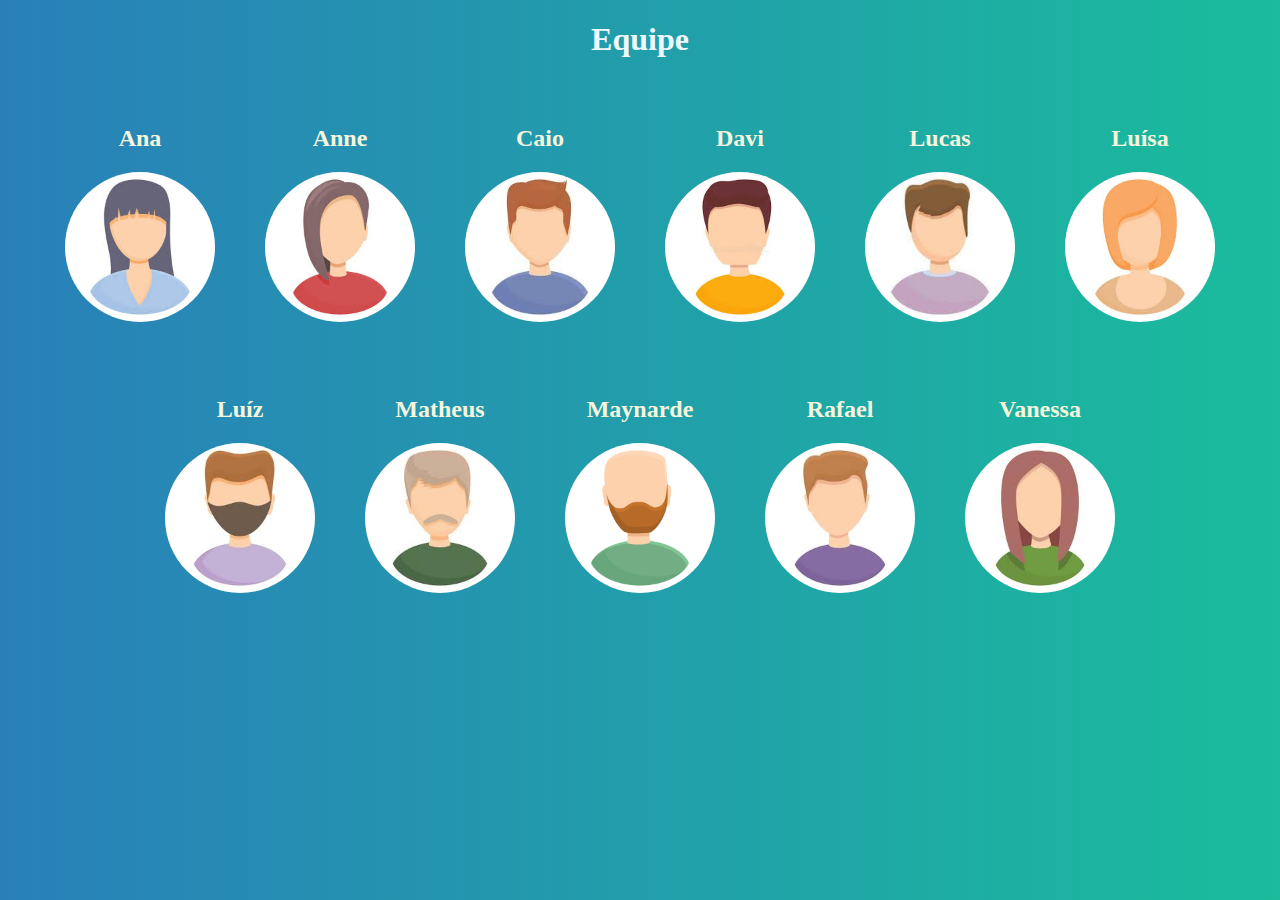
<file: index.html>
<!DOCTYPE html>
<html lang="pt-BR">
    <head>
        <meta charset="UTF-8">
        <meta name="viewport" content="width=device-width, initial-scale=1.0">
        <title>Equipe</title>
        <link rel="stylesheet" href="style_index.css">
    </head>
    <body>
        <h1>Equipe</h1> 
        <ul>
            <li>
                <h2>Ana</h2>
                <a href="equipe/Ana.html">
                    <img src="imagens/ana.jpeg" alt="Ana" width="150" height="150">
                </a>
            </li>
            <li>
                <h2>Anne</h2>
                <a href="equipe/Anne.html">
                    <img src="imagens/anne.jpeg" alt="Anne" width="150" height="150">
                </a>
            </li>
            <li>
                <h2>Caio</h2>
                <a href="equipe/Caio.html">
                    <img src="imagens/caio.jpeg" alt="Caio" width="150" height="150">
                </a>
            </li>
            <li>
                <h2>Davi</h2>
                <a href="equipe/Davi.html">
                    <img src="imagens/davi.jpeg" alt="Davi" width="150" height="150">
                </a>
            </li>
            <li>
                <h2>Lucas</h2>
                <a href="equipe/Lucas.html">
                    <img src="imagens/lucas.jpeg" alt="Lucas" width="150" height="150">
                </a>
            </li>
            <li>
                <h2>Luísa</h2>
                <a href="equipe/Luisa.html">
                    <img src="imagens/luisa.jpeg" alt="Luísa" width="150" height="150">
                </a>
            </li>
            <li>
                <h2>Luíz</h2>
                <a href="equipe/Luiz.html">
                    <img src="imagens/luiz.jpeg" alt="Luíz" width="150" height="150">
                </a>
            </li>
            <li>
                <h2>Matheus</h2>
                <a href="equipe/Matheus.html">
                    <img src="imagens/matheus.jpeg" alt="Matheus" width="150" height="150">
                </a>
            </li>
            <li>
                <h2>Maynarde</h2>
                <a href="equipe/Maynarde.html">
                    <img src="imagens/maynarde.jpeg" alt="Maynarde" width="150" height="150">
                </a>
            </li>
            <li>
                <h2>Rafael</h2>
                <a href="equipe/Rafael.html">
                    <img src="imagens/rafael.jpeg" alt="Rafael" width="150" height="150">
                </a>
            </li>
            <li>
                <h2>Vanessa</h2>
                <a href="equipe/Vanessa.html">
                    <img src="imagens/vanessa.jpeg" alt="Vanessa" width="150" height="150">
                </a>
            </li>
        </ul>
    </body>
</html>
</file>
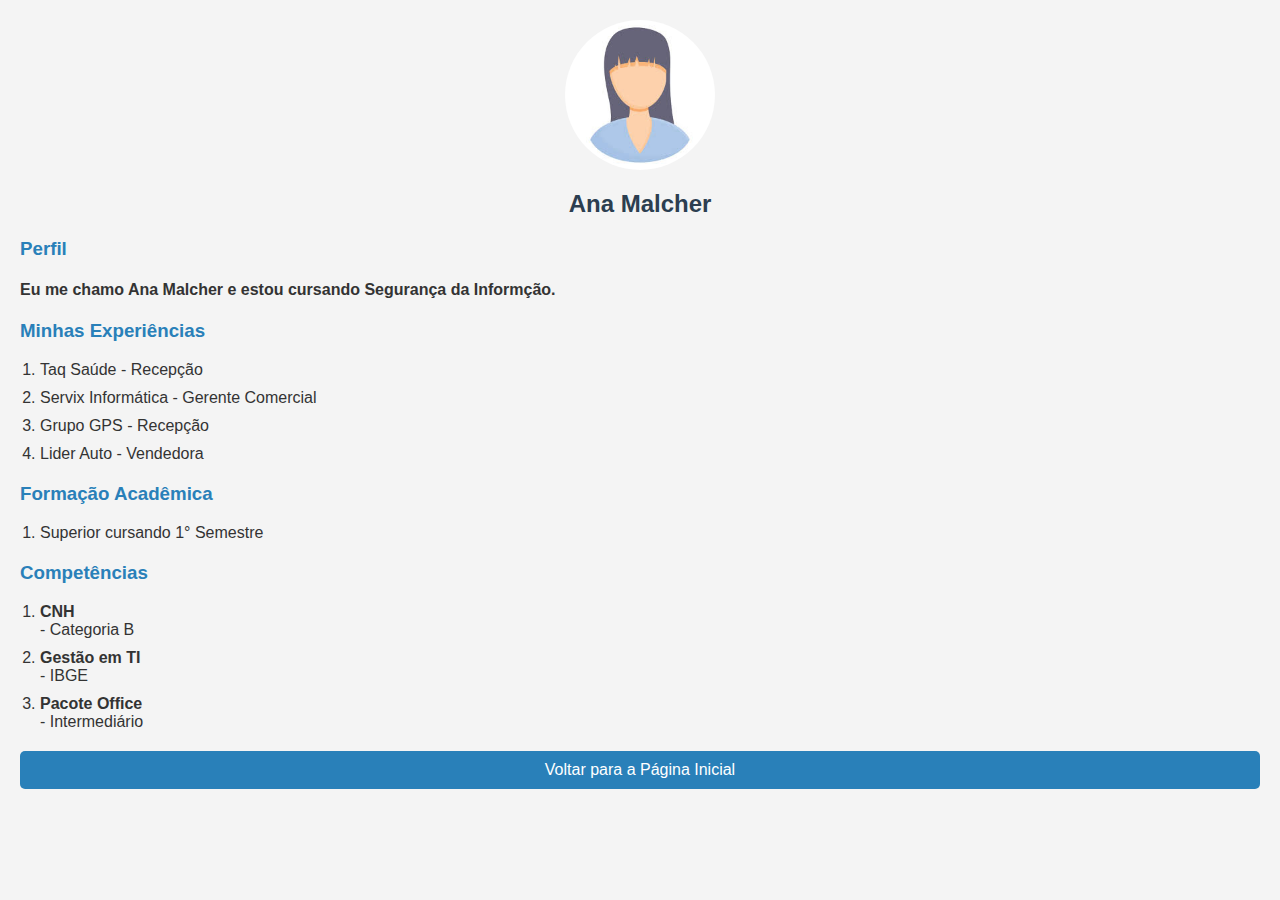
<file: equipe/Ana.html>
<!DOCTYPE html>
<html lang="pt-BR">
<head>
    <meta charset="UTF-8">
    <meta name="viewport" content="width=device-width, initial-scale=1.0">
    <title>Ana</title>
    <link rel="stylesheet" href="../style.css">
</head>
<body>
    <img src="../imagens/ana.jpeg" alt="Foto da Ana">
    <h2>Ana Malcher</h2>
    <h3>Perfil</h3>
    <h4>Eu me chamo Ana Malcher e estou cursando Segurança da Informção.</h4>
    <h3>Minhas Experiências</h3>
    <ol>
        <li>Taq Saúde - Recepção</li>
        <li>Servix Informática - Gerente Comercial</li>
        <li>Grupo GPS - Recepção</li>
        <li>Lider Auto - Vendedora</li>
    </ol>
    <h3>Formação Acadêmica</h3>
    <ol>
        <li>Superior cursando 1° Semestre</li>
    </ol>
    <h3>Competências</h3>
    <ol>
        <li><b>CNH</b><br>
        - Categoria B</li>
        <li><b>Gestão em TI</b><br>
        - IBGE</li>
        <li><b>Pacote Office</b><br>
        - Intermediário</li>
    </ol>
    <a href="../index.html">Voltar para a Página Inicial</a>
</body>
</html>
</file>
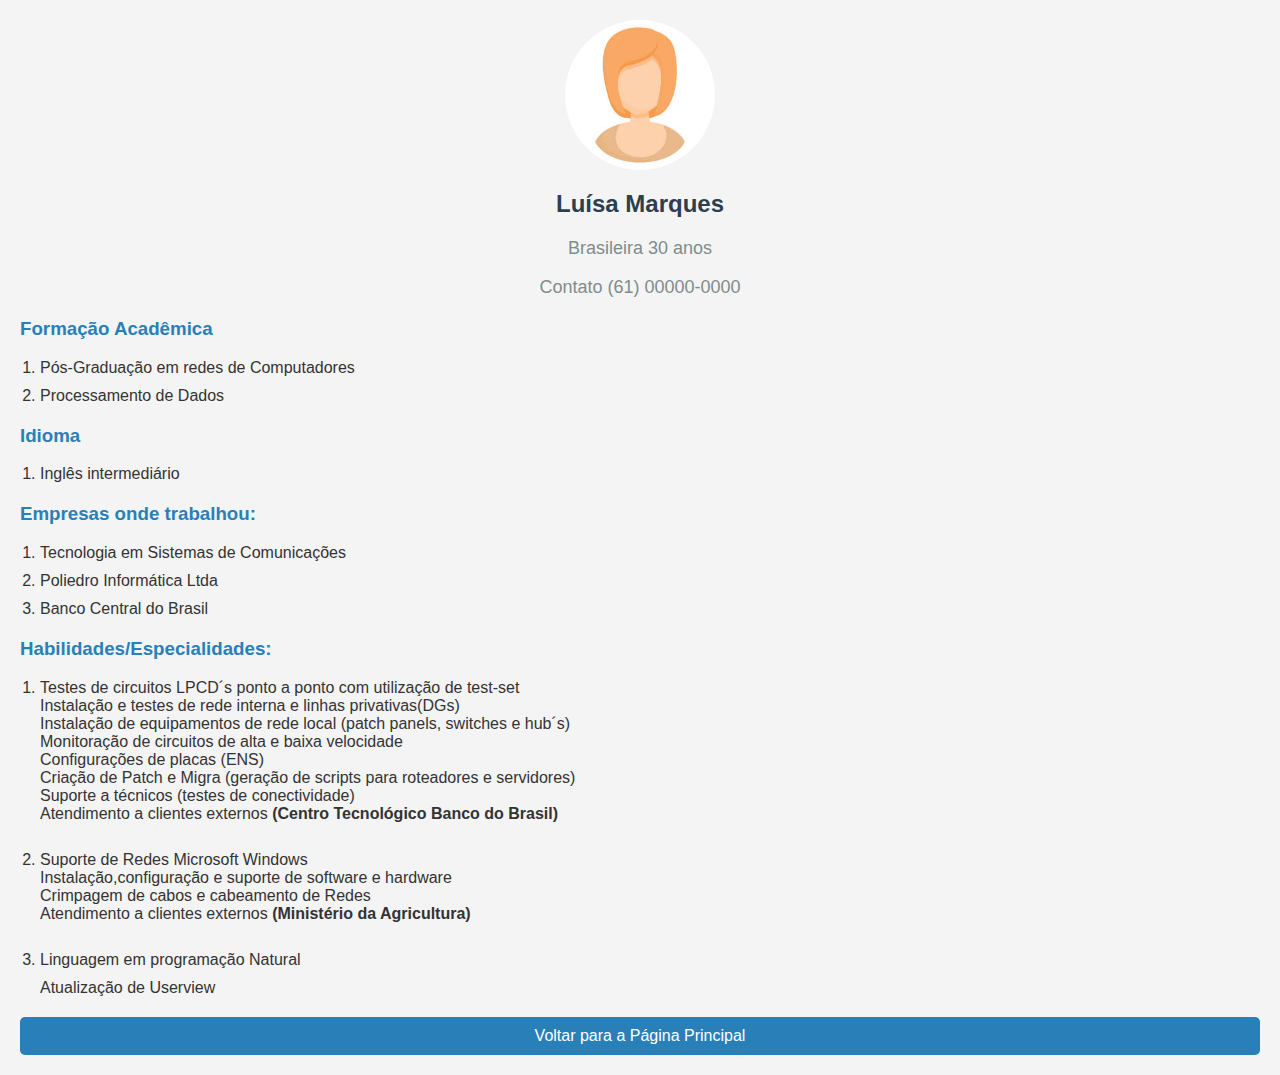
<file: equipe/Angela.html>
<!DOCTYPE html>
<html lang="pt-BR">
    <head>
        <meta charset="UTF-8">
        <meta name="viewport" content="width=device-width, initial-scale=1.0">
        <title>Luísa</title>
        <link rel="stylesheet" href="../style.css">
    </head>
    <body>
        <img src="../imagens/luisa.jpeg" alt="Foto da Luisa">

        <h2>Luísa Marques</h2>
        <p>Brasileira  30 anos</p>
        <p>Contato (61) 00000-0000</p>
        
        <h3>Formação Acadêmica</h3>
        <ol>
            <li>Pós-Graduação em redes de Computadores</li>
            <li>Processamento de Dados</li>
        </ol>
    
        <h3>Idioma</h3>
        <ol>
            <li>Inglês intermediário</li>
        </ol>

        <h3>Empresas onde trabalhou:</h3>
        <ol>
            <li>Tecnologia em Sistemas de Comunicações</li>
            <li>Poliedro Informática Ltda</li>
            <li>Banco Central do Brasil</li>
        </ol>

        <h3>Habilidades/Especialidades:</h3>
        <ol>    
            <li>Testes de circuitos LPCD´s ponto a ponto com utilização de test-set <br>
                Instalação e testes de rede interna e linhas privativas(DGs) <br>
                Instalação de equipamentos de rede local (patch panels, switches e hub´s) <br>
                Monitoração de circuitos de alta e baixa velocidade <br>
                Configurações de placas (ENS) <br>
                Criação de Patch e Migra (geração de scripts para roteadores e servidores) <br>
                Suporte a técnicos (testes de conectividade) <br>
                Atendimento a clientes externos <strong>(Centro Tecnológico Banco do Brasil) </strong><br>
            <br>
            </li>
                <li>Suporte de Redes Microsoft Windows  <br>
                Instalação,configuração e suporte de software e hardware <br>
                Crimpagem de cabos e cabeamento de Redes <br>
                Atendimento a clientes externos  <strong>(Ministério da Agricultura)</li></strong>
                </li>
            <br>
                <li>Linguagem em programação Natural</li>
                    Atualização de Userview</li>
        </ol>

        <a href="../index.html">Voltar para a Página Principal</a>
    </body>
</html>
</file>
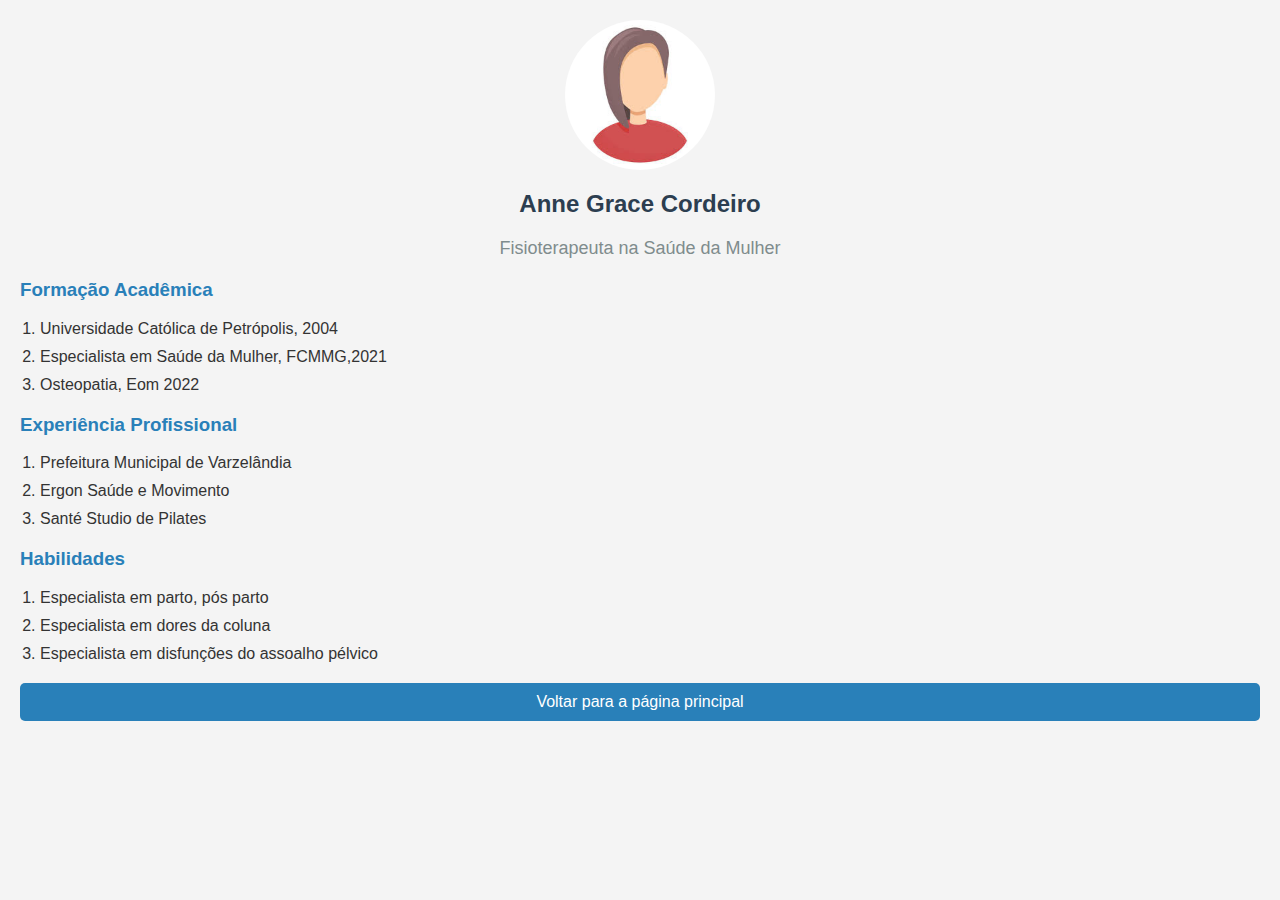
<file: equipe/Anne.html>
<!DOCTYPE html>
<html lang="pt-BR">
<head>
    <meta charset="UTF-8">
    <meta name="viewport" content="width=A, initial-scale=1.0">
    <title>Anne Grace Cordeiro</title>
    <link rel="stylesheet" href="../style.css">
</head>
<body>
    <img src="../imagens/anne.jpeg" alt="foto">
    <h2>Anne Grace Cordeiro</h2>
    <p>Fisioterapeuta na Saúde da Mulher</p>
    <h3>Formação Acadêmica</h3>
    <ol>
        <li>Universidade Católica de Petrópolis, 2004</li>
        <li>Especialista em Saúde da Mulher, FCMMG,2021</li>
        <li>Osteopatia, Eom 2022</li>
    </ol>
    <h3>Experiência Profissional</h3>
    <ol>
        <li>Prefeitura Municipal de Varzelândia</li>
        <li>Ergon Saúde e Movimento</li>
        <li>Santé Studio de Pilates</li>
    </ol>
    <h3>Habilidades</h3>
    <ol>
        <li>Especialista em parto, pós parto</li>
        <li>Especialista em  dores da coluna</li>
        <li>Especialista em disfunções do assoalho pélvico</li>
    </ol>
    <a href="../index.html">Voltar para a página principal</a>
</body>
</html>
</file>
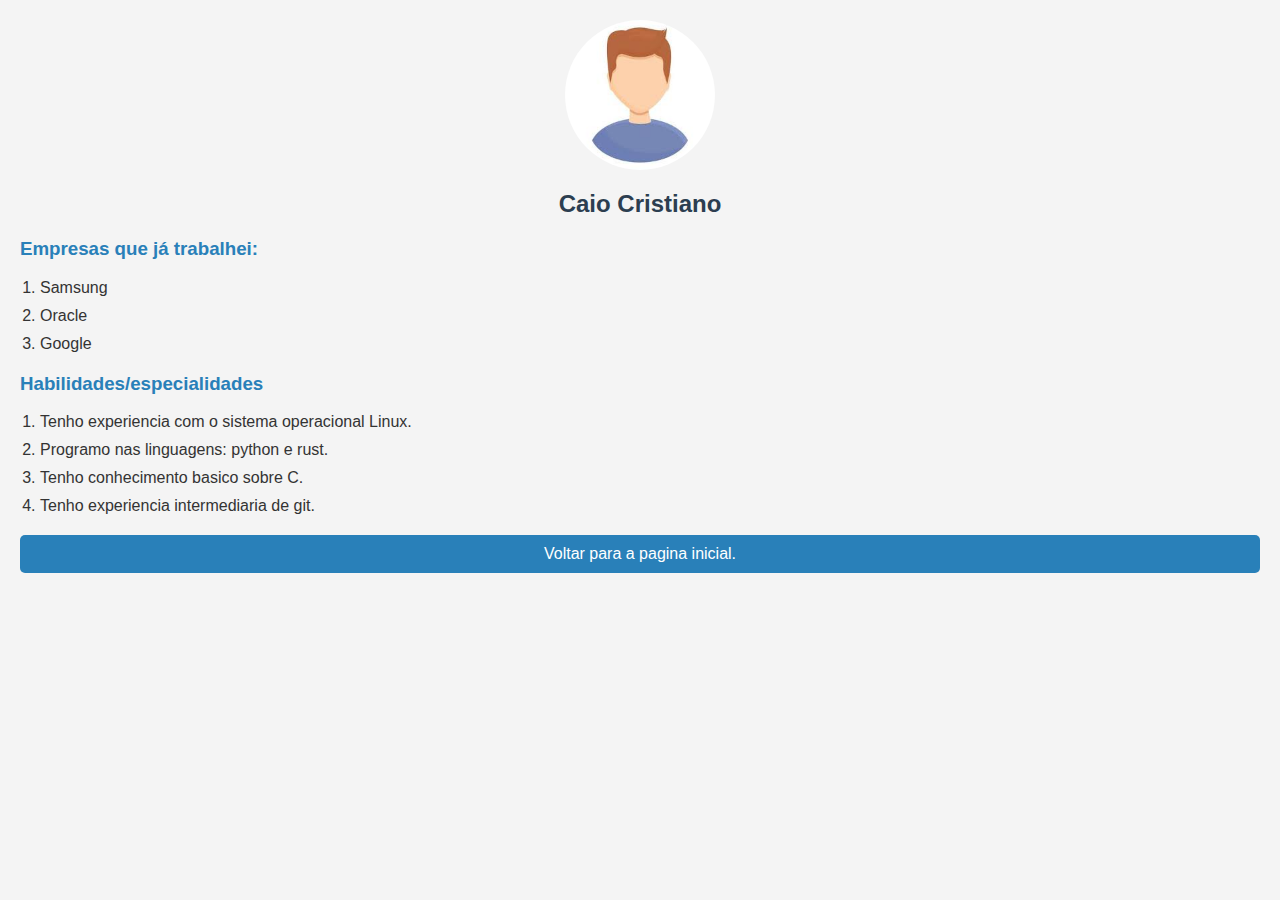
<file: equipe/Caio.html>
<!DOCTYPE html>
<html lang="pt-BR">
    <head>
        <meta charset="UTF-8">
        <meta name="viewport" content="width=device-width, initial-scale=1.0">
        <title>Caio</title>
        <link rel="stylesheet" href="../style.css">
    </head>
    <body>
        <img src="../imagens/caio.jpeg" alt="Foto do Caio">
        <h2>Caio Cristiano</h2>
        <h3>Empresas que já trabalhei:</h3>
        <ol>
            <li>Samsung</li>
            <li>Oracle</li>
            <li>Google</li>
        </ol>
        <h3>Habilidades/especialidades</h3>
        <ol>
            <li>Tenho experiencia com o sistema operacional Linux.</li>
            <li>Programo nas linguagens: python e rust.</li>
            <li>Tenho conhecimento basico sobre C.</li>
            <li>Tenho experiencia intermediaria de git.</li>
        </ol>

        <a href="../index.html">Voltar para a pagina inicial.</a>
    </body>
</html>
</file>
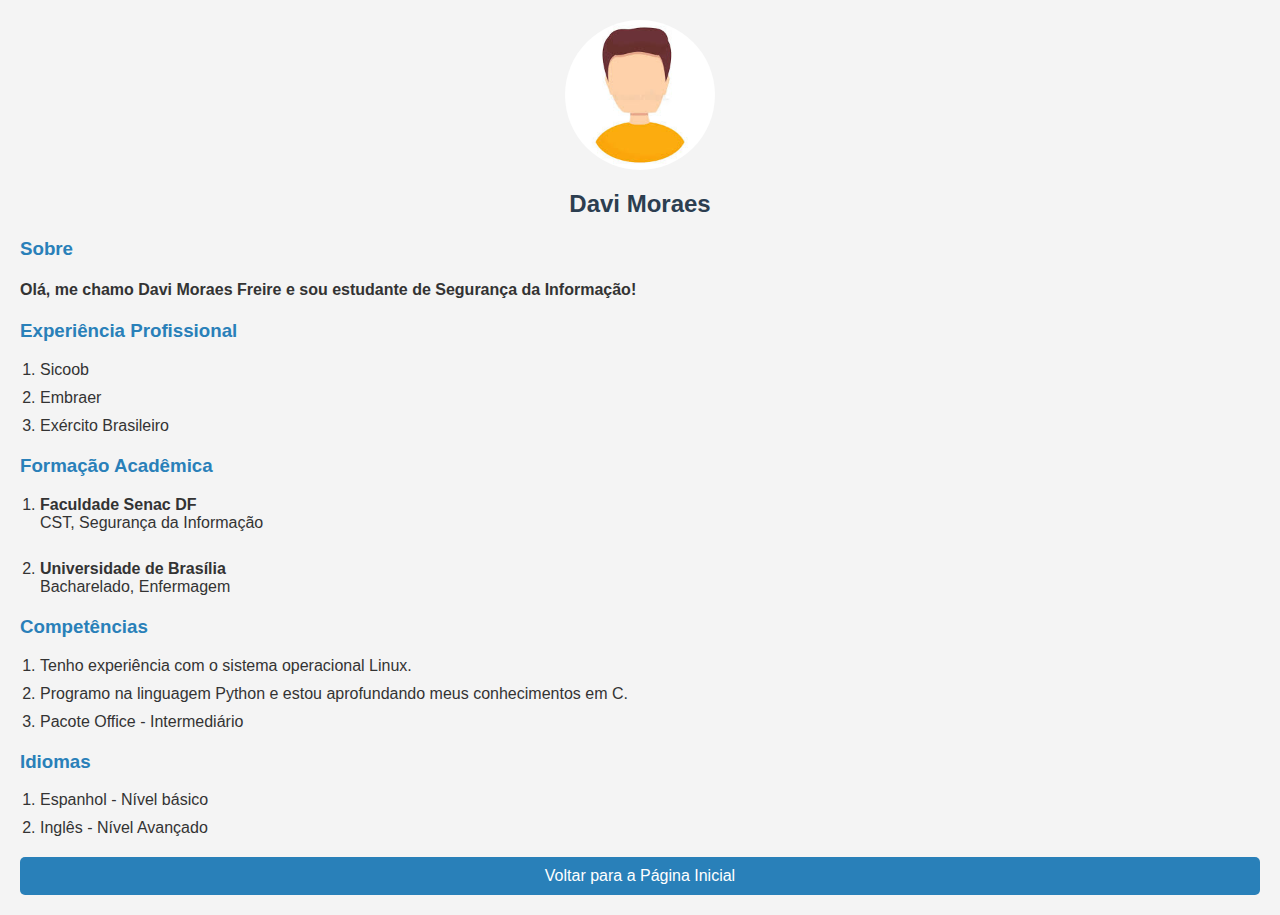
<file: equipe/Davi.html>
<!DOCTYPE html>
<html lang="pt-BR">
    <head>
        <meta charset="UTF-8">
        <meta name="viewport" content="width=device-width, initial-scale=1.0">
        <title>Davi</title>
        <link rel="stylesheet" href="../style.css">
    </head>
    <body>
        <img src="../imagens/davi.jpeg" alt="Foto do Davi">
        <h2>Davi Moraes</h2>
        <h3>Sobre</h3>
        <h4>Olá, me chamo Davi Moraes Freire e sou estudante de Segurança da Informação!</h4>
        <h3>Experiência Profissional</h3>
        <ol>
            <li>Sicoob</li>
            <li>Embraer</li>
            <li>Exército Brasileiro</li>
        </ol>
        <h3>Formação Acadêmica</h3>
        <ol>
            <li><b>Faculdade Senac DF</b><br>
            CST, Segurança da Informação</li><br>
            <li><b>Universidade de Brasília</b><br>
            Bacharelado, Enfermagem</li>
        </ol>
        <h3>Competências</h3>
        <ol>
            <li>Tenho experiência com o sistema operacional Linux.</li>
            <li>Programo na linguagem Python e estou aprofundando meus conhecimentos em C.</li>
            <li>Pacote Office - Intermediário</li>
        </ol>
        <h3>Idiomas</h3>
        <ol>
            <li>Espanhol - Nível básico</li>
            <li>Inglês - Nível Avançado</li>
        </ol>
        <a href="../index.html">Voltar para a Página Inicial</a>
    </body>
</html>
</file>
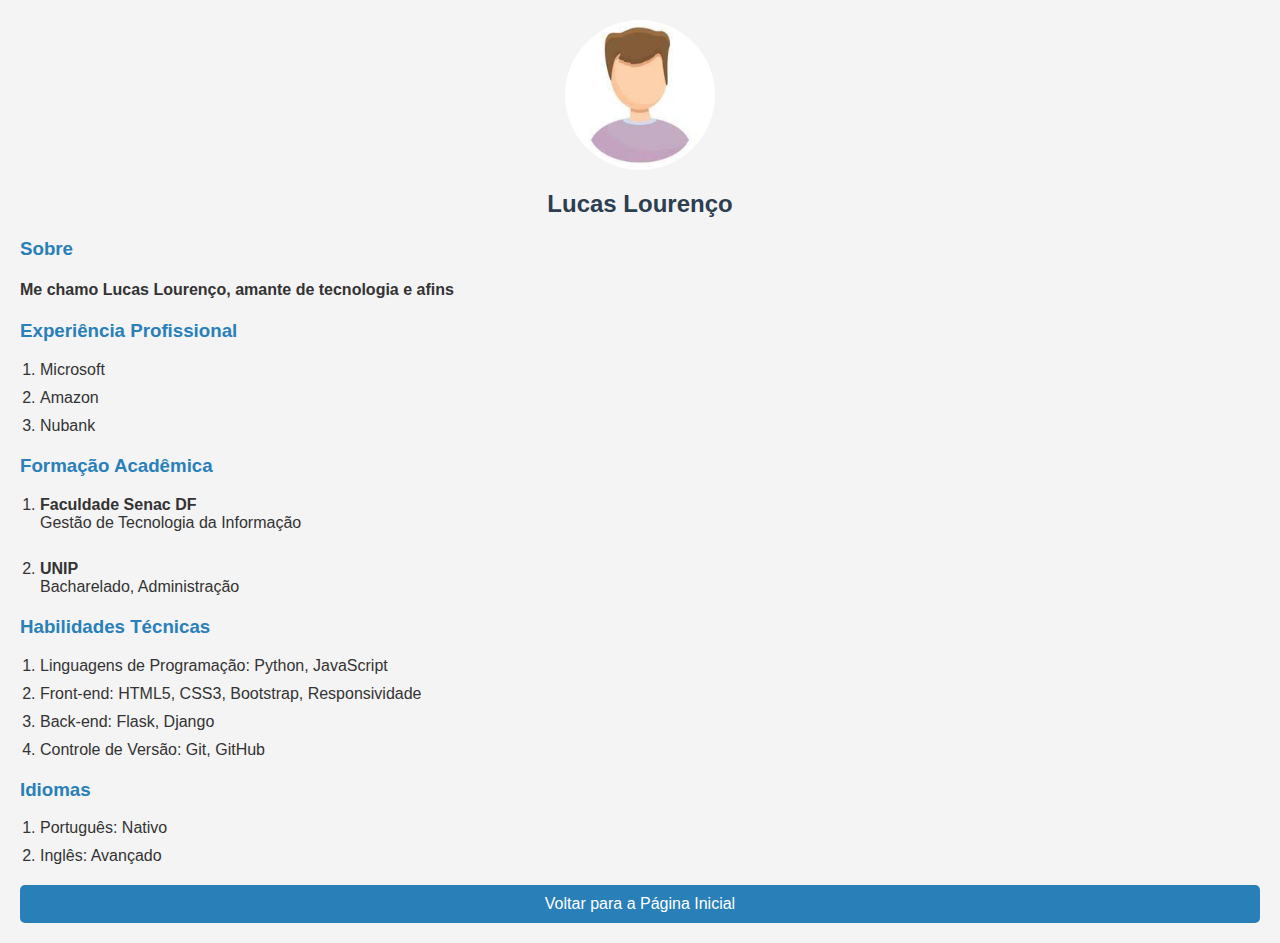
<file: equipe/Lucas.html>
<!DOCTYPE html>
<html lang="pt-BR">
<head>
    <meta charset="UTF-8">
    <meta name="viewport" content="width=device-width, initial-scale=1.0">
    <title>Lucas</title>
    <link rel="stylesheet" href="../style.css">
</head>
<body>
    <img src="../imagens/lucas.jpeg" alt="Foto do Lucas">
        <h2>Lucas Lourenço</h2>
        <h3>Sobre</h3>
        <h4>Me chamo Lucas Lourenço, amante de tecnologia e afins</h4>
        <h3>Experiência Profissional</h3>
        <ol>
            <li>Microsoft</li>
            <li>Amazon</li>
            <li>Nubank</li>
        </ol>
        <h3>Formação Acadêmica</h3>
        <ol>
            <li><b>Faculdade Senac DF</b><br>
            Gestão de Tecnologia da Informação</li><br>
            <li><b>UNIP</b><br>
            Bacharelado, Administração</li>
        </ol>
        <h3>Habilidades Técnicas</h3>
        <ol>
            <li>Linguagens de Programação: Python, JavaScript</li>
            <li>Front-end: HTML5, CSS3, Bootstrap, Responsividade</li>
            <li>Back-end: Flask, Django</li>
            <li>Controle de Versão: Git, GitHub</li>
        </ol>
        <h3>Idiomas</h3>
        <ol>
            <li>Português: Nativo</li>
            <li>Inglês: Avançado</li>
        </ol>
        <a href="../index.html">Voltar para a Página Inicial</a>
    </body>
</html>
</file>
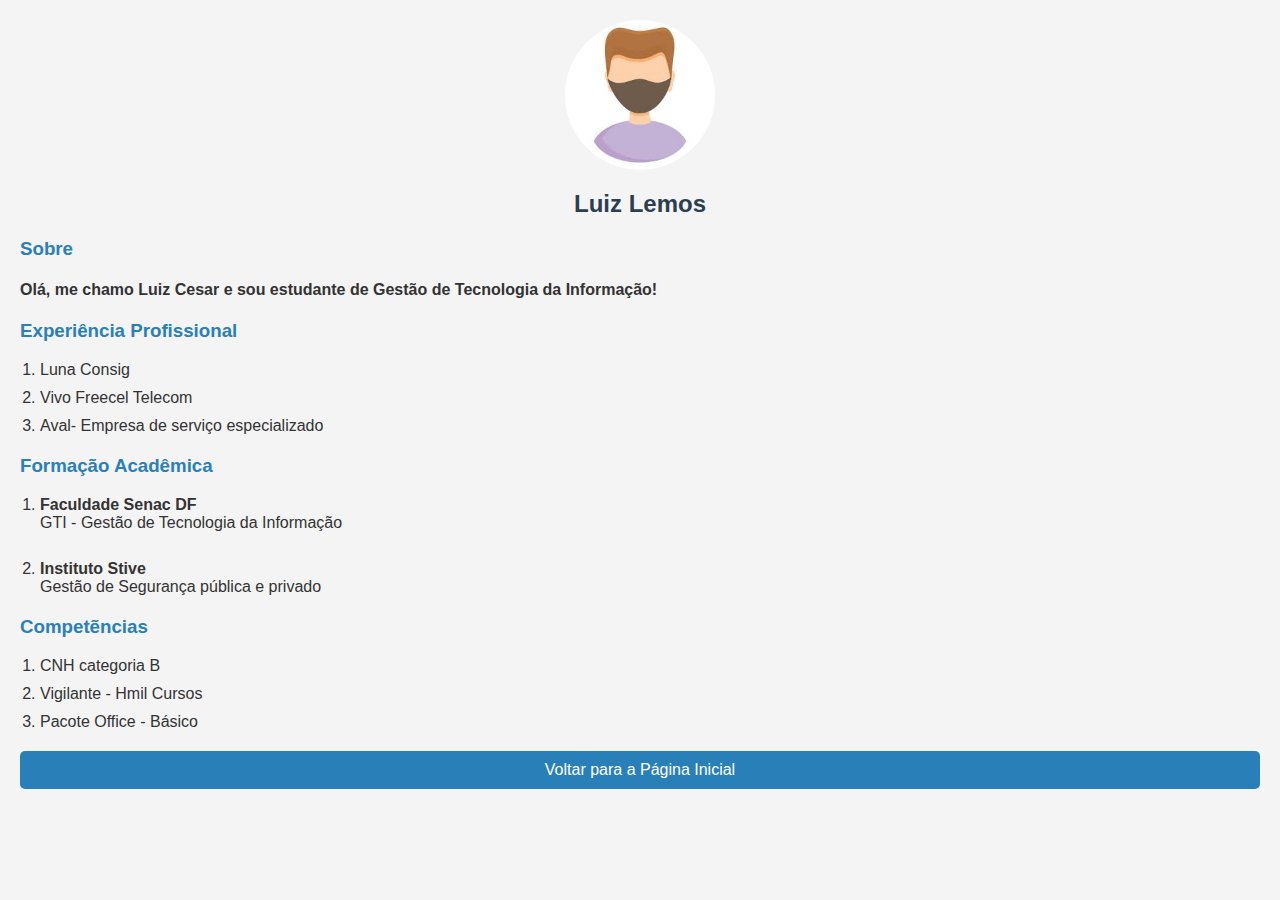
<file: equipe/Luiz.html>
<!DOCTYPE html>
<html lang="pt-BR">
<head>
    <meta charset="UTF-8">
    <meta name="viewport" content="width=device-width, initial-scale=1.0">
    <title>Luiz</title>
    <link rel="stylesheet" href="../style.css">
</head>
<body>
    <img src="../imagens/luiz.jpeg" alt="Foto do Luiz">
    <h2>Luiz Lemos</h2>
    <h3>Sobre</h3>
    <h4>Olá, me chamo Luiz Cesar e sou estudante de Gestão de Tecnologia da Informação!</h4>
    <h3>Experiência Profissional</h3>
    <ol>
        <li>Luna Consig</li>
        <li>Vivo Freecel Telecom</li>
        <li>Aval- Empresa de serviço especializado</li>
    </ol>
    <h3>Formação Acadêmica</h3>
    <ol>
        <li><b>Faculdade Senac DF</b><br>
        GTI - Gestão de Tecnologia da Informação</li><br>
        <li><b>Instituto Stive</b><br>
        Gestão de Segurança pública e privado</li>
    </ol>
    <h3>Competẽncias</h3>
    <ol>
        <li>CNH categoria B</li>
        <li>Vigilante - Hmil Cursos</li>
        <li>Pacote Office - Básico</li>
    </ol>
    <a href="../index.html">Voltar para a Página Inicial</a>
</body>
</html>
</file>
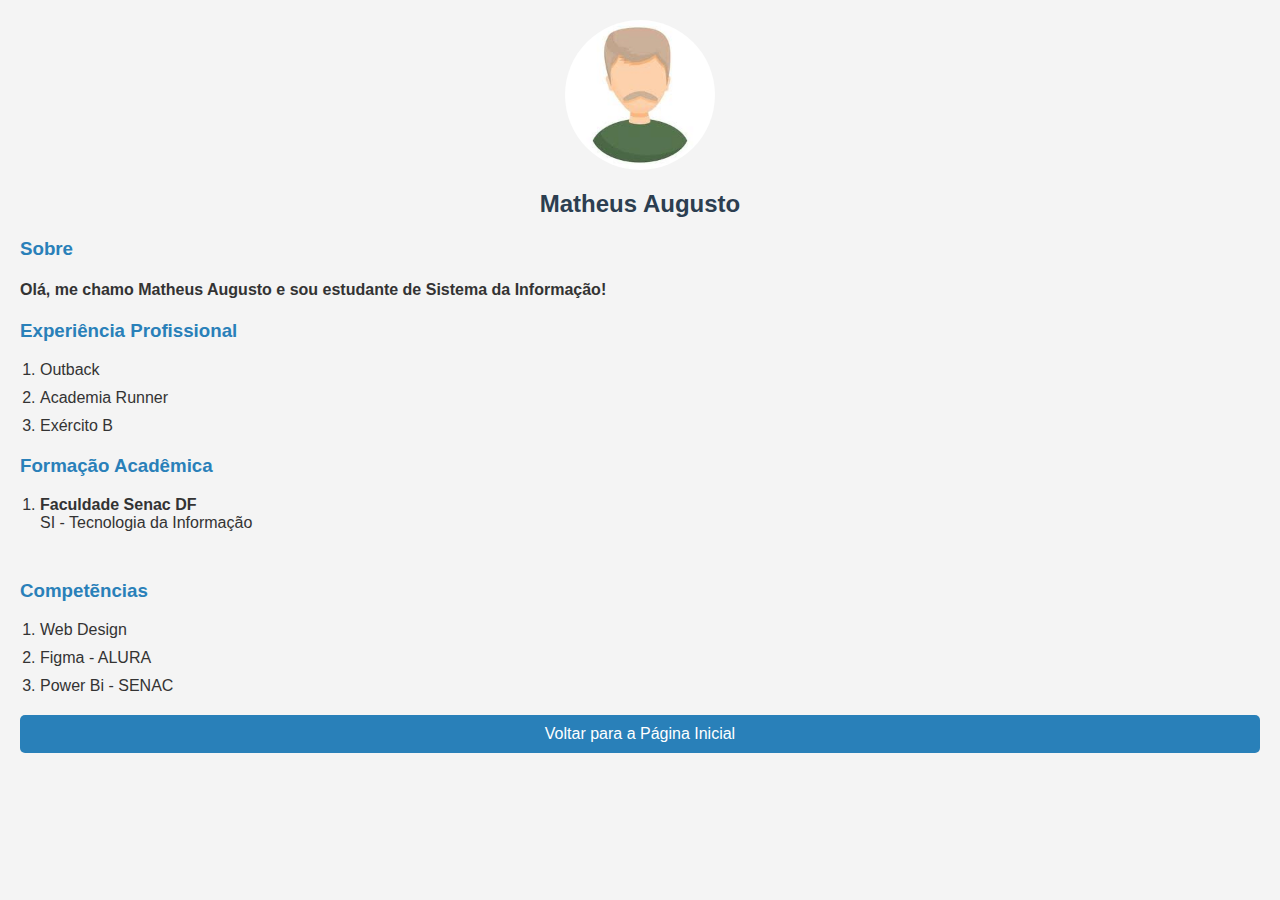
<file: equipe/Matheus.html>
<!DOCTYPE html>
<html lang="pt-BR">
    <head>
        <meta charset="UTF-8">
        <meta name="viewport" content="width=device-width, initial-scale=1.0">
        <title>Matheus</title>
        <link rel="stylesheet" href="../style.css">
    </head>
<body>
    <img src="../imagens/matheus.jpeg" alt="Foto do Matheus">
    <h2>Matheus Augusto</h2>
    <h3>Sobre</h3>
    <h4>Olá, me chamo Matheus Augusto e sou estudante de Sistema da Informação!</h4>
    <h3>Experiência Profissional</h3>
    <ol>
        <li>Outback</li>
        <li>Academia Runner</li>
        <li>Exército B</li>
    </ol>
    <h3>Formação Acadêmica</h3>
    <ol>
        <li><b>Faculdade Senac DF</b><br>
        SI - Tecnologia da Informação</li><br>
     </ol>
    <h3>Competẽncias</h3>
    <ol>
        <li>Web Design</li>
        <li>Figma - ALURA</li>
        <li>Power Bi - SENAC</li>
    </ol>
    <a href="../index.html">Voltar para a Página Inicial</a>
</body>
</html>
</file>
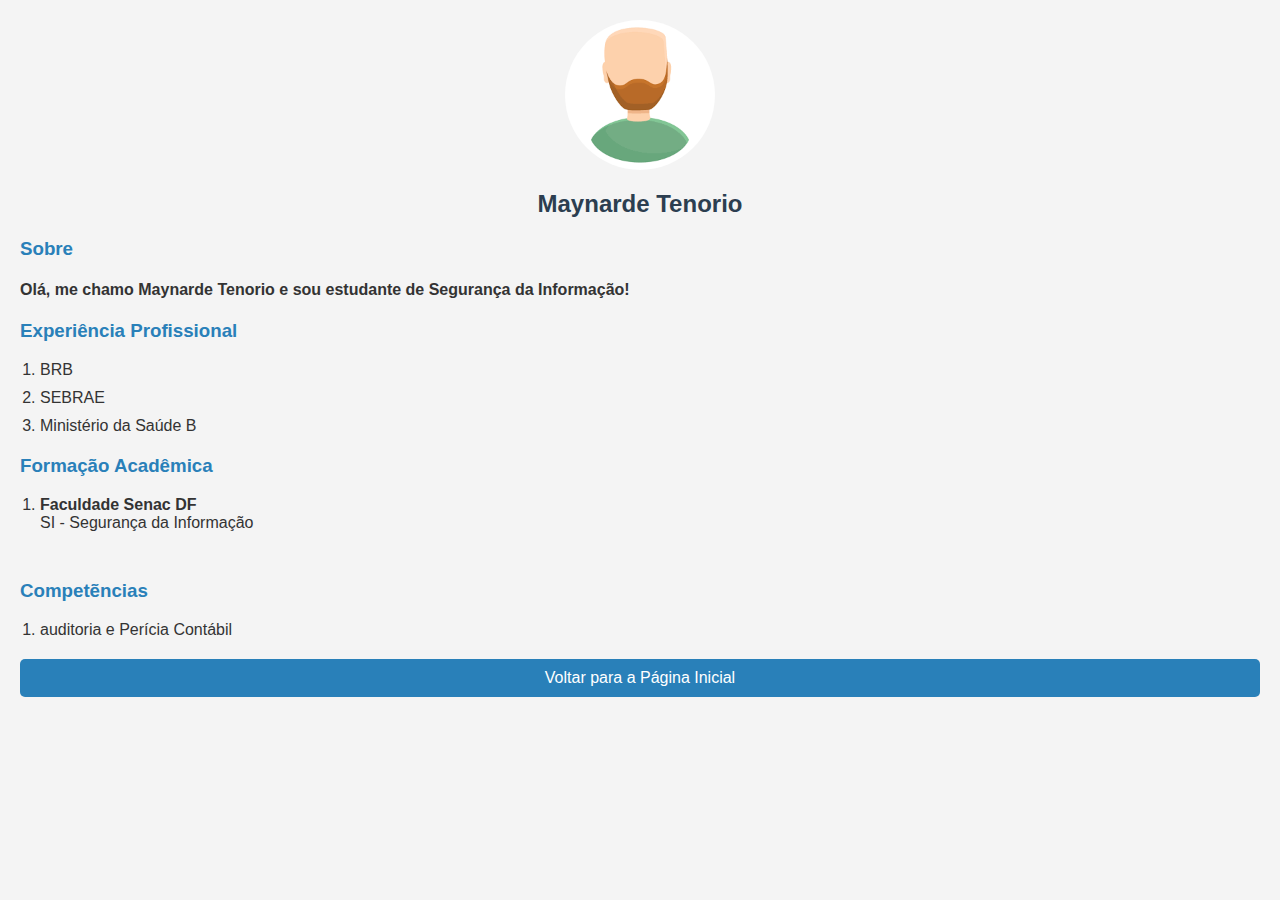
<file: equipe/Maynarde.html>
<!DOCTYPE html>
<html lang="pt-BR">
    <head>
        <meta charset="UTF-8">
        <meta name="viewport" content="width=device-width, initial-scale=1.0">
        <title>Maynarde</title>
        <link rel="stylesheet" href="../style.css">
    </head>
<body>
    <img src="../imagens/maynarde.jpeg" alt="Foto do Maynarde">
    <h2>Maynarde Tenorio</h2>
    <h3>Sobre</h3>
    <h4>Olá, me chamo Maynarde Tenorio e sou estudante de Segurança da Informação!</h4>
    <h3>Experiência Profissional</h3>
    <ol>
        <li>BRB</li>
        <li>SEBRAE</li>
        <li>Ministério da Saúde B</li>
    </ol>
    <h3>Formação Acadêmica</h3>
    <ol>
        <li><b>Faculdade Senac DF</b><br>
        SI - Segurança da Informação</li><br>
     </ol>
    <h3>Competẽncias</h3>
    <ol>
        <li>auditoria e Perícia Contábil</li>
    </ol>
    <a href="../index.html">Voltar para a Página Inicial</a>
</body>
</html>
</file>
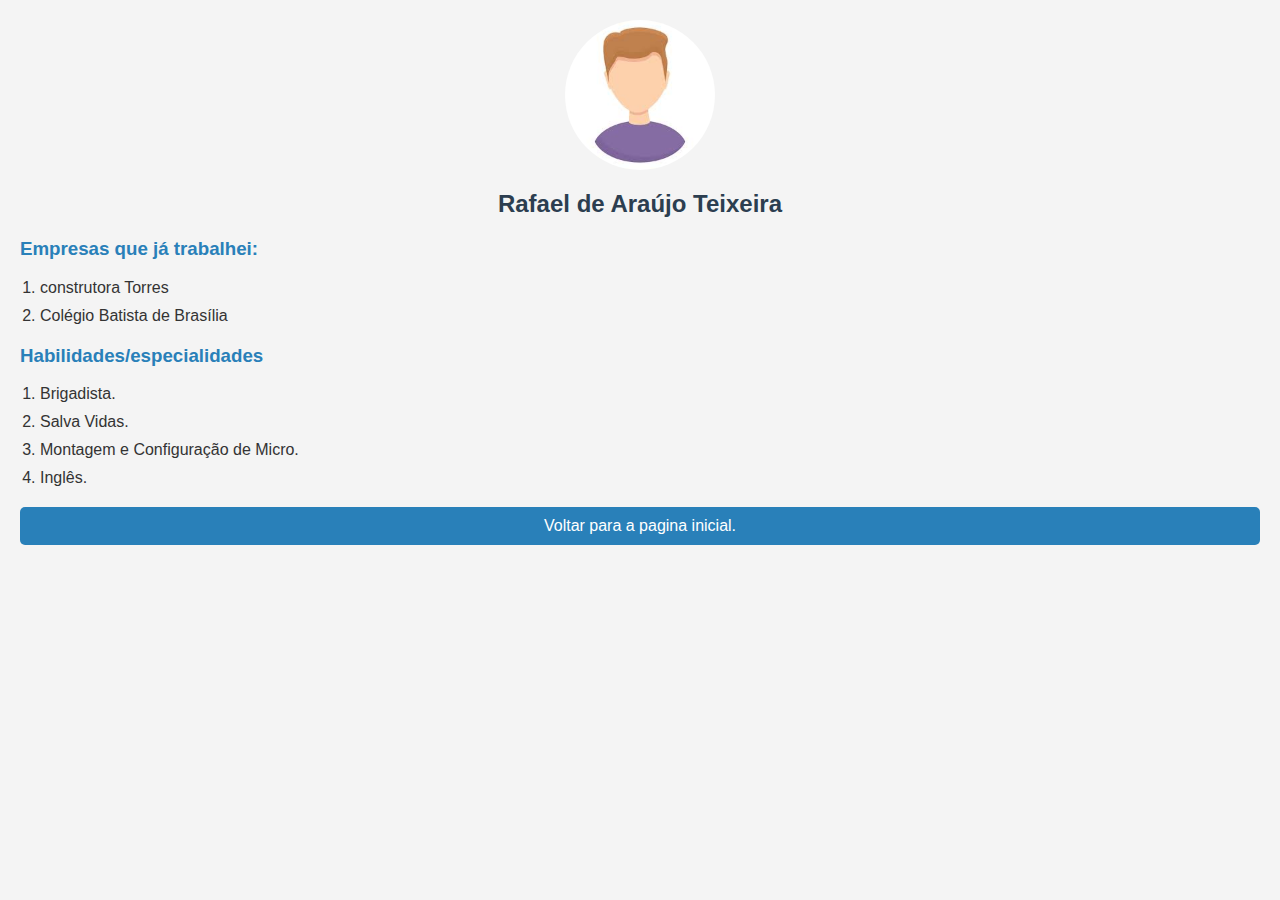
<file: equipe/Rafael.html>
<!DOCTYPE html>
<html lang="pt-BR">
    <head>
        <meta charset="UTF-8">
        <meta name="viewport" content="width=device-width, initial-scale=1.0">
        <title>Rafael</title>
        <link rel="stylesheet" href="../style.css">
    </head>
    <body>
        <img src="../imagens/rafael.jpeg" alt="Foto do Rafael">
        <h2>Rafael de Araújo Teixeira</h2>
        <h3>Empresas que já trabalhei:</h3>
        <ol>
            <li>construtora Torres</li>
            <li>Colégio Batista de Brasília</li>
        </ol>
        <h3>Habilidades/especialidades</h3>
        <ol>
            <li>Brigadista.</li>
            <li>Salva Vidas.</li>
            <li>Montagem e Configuração de Micro.</li>
            <li>Inglês.</li>
        </ol>

        <a href="../index.html">Voltar para a pagina inicial.</a>
    </body>
</html>
</file>
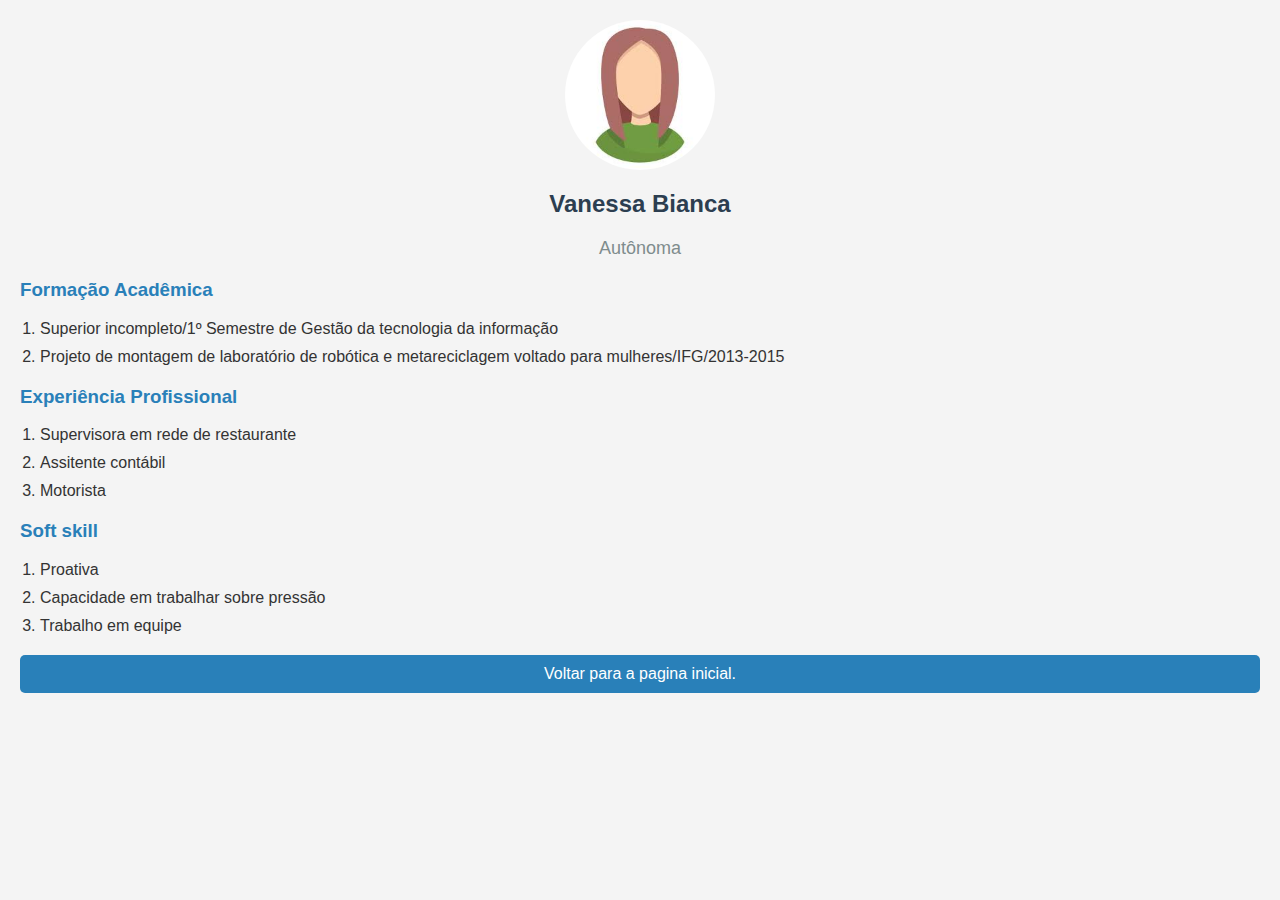
<file: equipe/Vanessa.html>
<!DOCTYPE html>
<html lang="en">
<head>
    <meta charset="UTF-8">
    <meta name="viewport" content="width=device-width, initial-scale=1.0">
    <title>Vanessa Bianca Morais Farias</title>
    <link rel="stylesheet" href="../style.css">
</head>
<body>
    <img src="../imagens/vanessa.jpeg" alt="Foto da Vanessa">
    <h2>Vanessa Bianca </h2>
     <p>Autônoma</p>
    <h3>Formação Acadêmica</h3>
    <ol>
        <li>Superior incompleto/1º Semestre de Gestão da tecnologia da informação</li>
        <li>Projeto de montagem de laboratório de robótica e metareciclagem voltado para mulheres/IFG/2013-2015</li>

    </ol>
    <h3>Experiência Profissional</h3>
    <ol>
        <li>Supervisora em rede de restaurante</li>
        <li>Assitente contábil</li>
        <li>Motorista</li>
    </ol>
    <h3>Soft skill</h3>
    <ol>
        <li>Proativa</li>
        <li>Capacidade em trabalhar sobre pressão</li>
        <li>Trabalho em equipe</li>
    </ol>
         <a href="../index.html">Voltar para a pagina inicial.</a>
</body>
</html>
</file>
<file: style_index.css>
body {
    background: linear-gradient(to right, #2980b9, #1abc9c);
}

ul {
    display: flex;
    flex-wrap: wrap;
    justify-content: center;
    padding-left: 0;
}

li {
    text-align: center;
    list-style-type: none;
    color: beige;
    margin: 25px;
}

li img {
    border-radius: 50%;
}

h1 {
    text-align: center;
    color: aliceblue;
}
</file>
<file: style.css>
body  {
    font-family: Arial, sans-serif;
    background-color: #f4f4f4;
    color: #333;
    margin: 0;
    padding: 20px;
}
img {
    width: 150px;
    border: 50%;
    border-radius: 50%;
    display: block;
    margin: 0 auto;
}
h2 {
    text-align: center;
    color: #2c3e50;
    font-size: 24px;
}
p {
    text-align: center;
    font-size: 18px;
    color: #7f8c8d;
}
h3 {
    color: #2980b9;
    margin-top: 20px;
}
ol {
    padding-left: 20px;
}
li {
    margin-bottom: 10px;
}
a {
    display: block;
    text-align: center;
    margin-top: 20px;
    padding: 10px;
    background-color: #2980b9;
    color: white;
    text-decoration: none;
    border-radius: 5px;
}
a:hover {
    background-color: #1abc9c;
}
</file>
